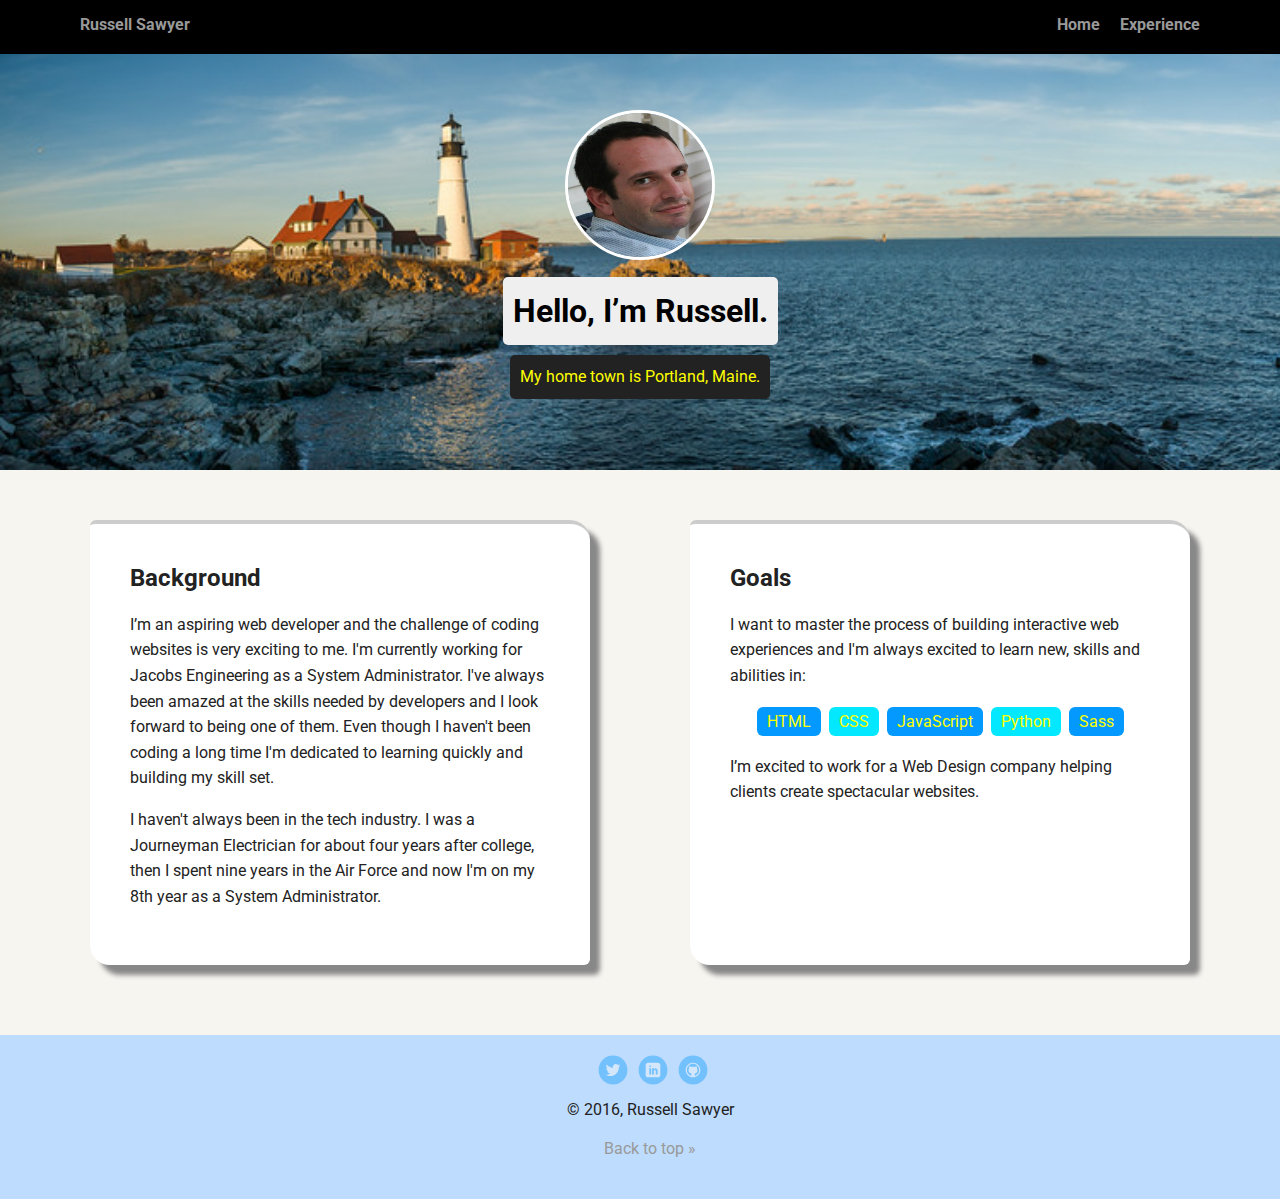
<file: index.html>
<!doctype html>
<html lang="en">
<head>
  <link rel="shortcut icon" href="images/favicon.ico"/>
  <meta charset="utf-8">
  <title>Russell Sawyer's Profile</title>
  <meta name="viewport" content="width=device-width, initial-scale=1.0">
  <link rel="stylesheet" href="styles.css">
  <link href="https://fonts.googleapis.com/css?family=Muli%7CRoboto:400,300,500,700,900" rel="stylesheet"></head>
  <body>

    <div class="main-nav">
        <ul class="nav">
          <li class="name"><a href="index.html">Russell Sawyer</a></li>
          <li><a href="index.html" class="selected">Home</a></li>
          <li><a href="experience.html">Experience</a></li>
        </ul>
    </div>

    <header>
      <img src="images/Russell.jpg" alt="Russell Sawyer" class="profile-image">
      <h1 class="tag name">Hello, I’m Russell.</h1>
      <p class="tag location">My home town is Portland, Maine.</p>
    </header>

    <main class="flex">
      <div class="card">
        <h2>Background</h2>
        <p>I’m an aspiring web developer and the challenge of coding websites is very exciting to me. I'm currently working for Jacobs Engineering as a System Administrator.  I've always been amazed at the skills needed by developers and I look forward to being one of them. Even though I haven't been coding a long time I'm dedicated to learning quickly and building my skill set.</p>
        <p>I haven't always been in the tech industry.  I was a Journeyman Electrician for about four years after college, then I spent nine years in the Air Force and now I'm on my 8th year as a System Administrator.</p>
      </div>

      <div class="card">
        <h2>Goals</h2>
        <p>I want to master the process of building interactive web experiences and I'm always excited to learn new, skills and abilities in:</p>
        <ul class="skills">
          <li>HTML</li>
          <li>CSS</li>
          <li>JavaScript</li>
          <li>Python</li>
          <li>Sass</li>
        </ul>
        <p>I’m excited to work for a Web Design company helping clients create spectacular websites.</p>
      </div>

    </main>
    <footer>
      <ul>
        <li><a href="https://twitter.com/" class="social twitter">Twitter</a></li>
        <li><a href="https://www.linkedin.com/in/russell-sawyer-a965bb15" class="social linkedin">LinkedIn</a></li>
        <li><a href="https://github.com/rsawyer05" class="social github">Github</a></li>
      </ul>
      <p class="copyright">&copy; 2016, Russell Sawyer</p>
      <a class="btt" href="#top">Back to top &raquo;</a>
    </footer>
  </body>
  </html>
</file>
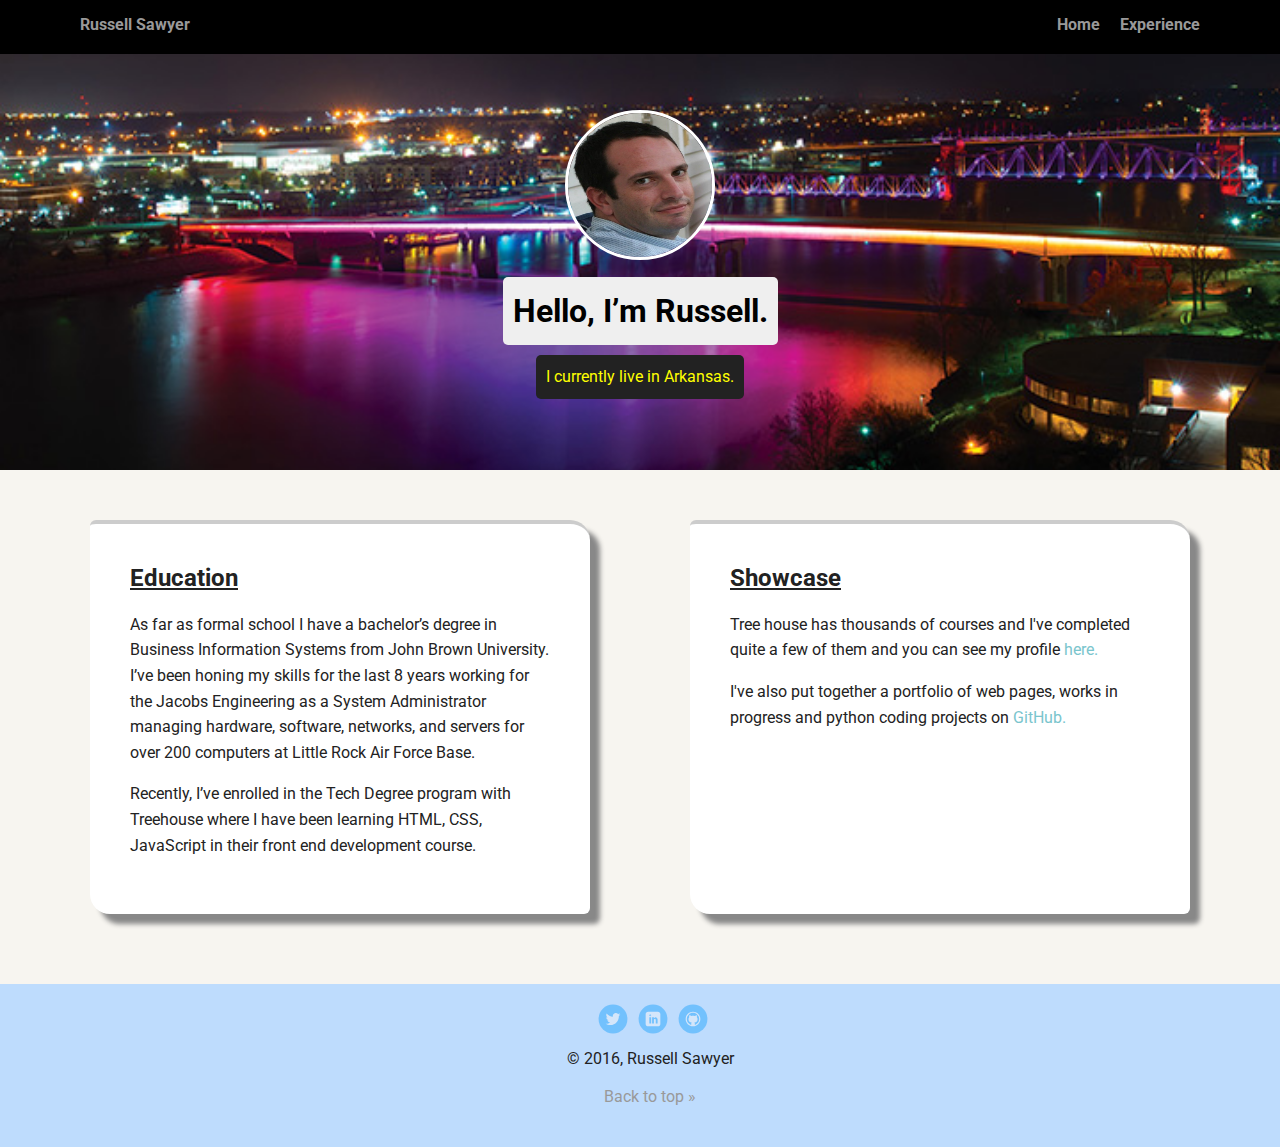
<file: experience.html>
<!doctype html>
<html lang="en">
<head>
  <link rel="shortcut icon" href="images/favicon.ico"/>
  <meta charset="utf-8">
  <title>Russell Sawyer's Profile</title>
  <meta name="viewport" content="width=device-width, initial-scale=1.0">
  <link rel="stylesheet" href="styles.css">
  <link href="https://fonts.googleapis.com/css?family=Muli%7CRoboto:400,300,500,700,900" rel="stylesheet"></head>
  <body>

    <div class="main-nav">
        <ul class="nav">
          <li class="name"><a href="index.html">Russell Sawyer</a></li>
          <li><a href="index.html">Home</a></li>
          <li><a href="experience.html" class="selected">Experience</a></li>
        </ul>
    </div>

    <header class="e_header">
      <img src="images/Russell.jpg" alt="Russell Sawyer" class="profile-image">
      <h1 class="tag name">Hello, I’m Russell.</h1>
      <p class="tag location">I currently live in Arkansas.</p>
    </header>

    <main class="flex">
      <div class="card">
        <h2 class="experience_h2">Education</h2>
        <p>As far as formal school I have a bachelor’s degree in Business Information Systems from John Brown University.  I’ve been honing my skills for the last 8 years working for the Jacobs Engineering as a System Administrator managing hardware, software, networks, and servers for over 200 computers at Little Rock Air Force Base.</p>
        <p>Recently, I’ve enrolled in the Tech Degree program with Treehouse where I have been learning HTML, CSS, JavaScript in their front end development course.</p>
      </div>

      <div class="card">
        <h2 class="experience_h2">Showcase</h2>
        <p>Tree house has thousands of courses and I've completed quite a few of them and you can see my profile <a class="showcase_links" href="https://teamtreehouse.com/russellsawyer">here.</a></p>
        <p></p>
        <p>I've also put together a portfolio of web pages, works in progress and python coding projects on <a class="showcase_links" href="https://github.com/rsawyer05">GitHub.</a></p>
      </div>

    </main>
    <footer>
      <ul>
        <li><a href="https://twitter.com/" class="social twitter">Twitter</a></li>
        <li><a href="https://www.linkedin.com/in/russell-sawyer-a965bb15" class="social linkedin">LinkedIn</a></li>
        <li><a href="https://github.com/rsawyer05" class="social github">Github</a></li>
      </ul>
      <p class="copyright">&copy; 2016, Russell Sawyer</p>
      <a class="btt" href="#top">Back to top &raquo;</a>
    </footer>
  </body>
  </html>
</file>
<file: styles.css>
/* Global Layout Set-up */
* {
  box-sizing: border-box;
}

body {
  margin: 0;
  padding: 0;
  text-align: center;
  font-family: 'Roboto', sans-serif;
  color: #222;
  background: #f7f5f0;
}
/* Link Styles */

a {
  text-decoration: none;
  color: #999;
}
a:hover {
  color: #6633ff;
}

.showcase_links {
  color: #7ac5cd;
}

/* Section Styles */

.main-nav {
  width: 100%;
  background: black;
  min-height: 30px;
  padding: 10px;
  position: fixed;
  text-align: center;
}
.nav {
  display: flex;
  justify-content: space-around;
  font-weight: 700;
  list-style-type: none;
  margin: 0 auto;
}

.nav .name {
    display: block;
    margin-right: auto;
    color: white;
}
.nav li {
  padding: 5px 10px 10px 10px;
}
.nav a {
  transition: all .5s;
  padding-top: 10px;
  padding-bottom: 10px;
}
.nav a:hover {
  color: white
}

header {
  text-align: center;
  background: url('images/Portland_Head_Light.jpg') no-repeat left center ;
  background-size: cover;
  overflow: hidden;
  padding-top: 60px;
}

.e_header {
  text-align: center;
  background: url('images/Little-Rock.jpg') no-repeat left center ;
  background-size: cover;
  overflow: hidden;
  padding-top: 60px;
}

header {
  line-height: 1.5;
}
header .profile-image {
  margin-top: 50px;
  width: 150px;
  height: 150px;
  border-radius: 50%;
  border: 3px solid white;
  transition: all .5s;
}
header .profile-image:hover {
  transform: scale(1.4) rotate(15deg);
}
.tag {
  background-color: #efefef;
  color: black;
  padding: 10px;
  border-radius: 5px;
  display: table;
  margin: 10px auto;
}
.location {
  background-color: #222;
  color: yellow;
}

.experience_h2 {
  text-decoration: underline;
}
.card {
  margin: 30px;
  padding: 20px 40px 40px;
  max-width: 500px;
  text-align: left;
  background: #fff;
  border-top: 4px solid #ccc;
  border-radius: 6px 20px;
  transition: all .5s;
  box-shadow: 10px 10px 5px #888;
}
.card:hover {
  border-color: #446fd4;
}

ul.skills {
  padding: 0;
  text-align: center;
}

.skills li {
  border-radius: 6px;
  display: inline-block;
  background: #04e8ff;
  color: yellow;
  padding: 5px 10px;
  margin: 2px;
}

.skills li:nth-child(odd) {
  background: #0399ff;
}

footer {
  width: 100%;
  min-height: 30px;
  padding: 20px 0 40px 20px;
  background-color: #BEDCFD;
  margin-left: 0;
  margin-right: 0;
}

footer .copyright {
  top: -8px;
  font-size: .75em;
}

footer ul {
  list-style-type: none;
  margin: 0;
  padding: 0;
}

footer ul li {
  display: inline-block;
}

.btt {
  font-size: .75em;
}

a.social {
  display: inline-block;
  text-indent: -9999px;
  margin-left: 5px;
  width: 30px;
  height: 30px;
  background-size: 30px 30px;
  opacity: .4;
  transition: all .5s;
}
a.twitter {
  background-image: url(images/twitter.svg);
}
a.linkedin {
  background-image: url(images/linkedin.svg);
}
a.github {
  background-image: url(images/github.svg);
}
a.social:hover {
  opacity: 1;
}
.clearfix {
  clear: both;
}

/* Styles for larger screens */
@media screen and (min-width: 720px) {

  .flex {
      display: -ms-flexbox;      /* TWEENER - IE 10 */
      display: flex;
      max-width: 1200px;
      -ms-flex-pack: distribute;
      justify-content: space-around;
      margin: 0 auto;
  }

  header {
    min-height: 470px;
  }

  .nav {
    max-width: 1200px;
    padding: 0 30px;
  }


  main {
    padding-top: 20px;
  }

  main p {
    line-height: 1.6em;
  }

  footer {
    font-size: 1.3em;
    margin-top: 40px;
  }

}
</file>
